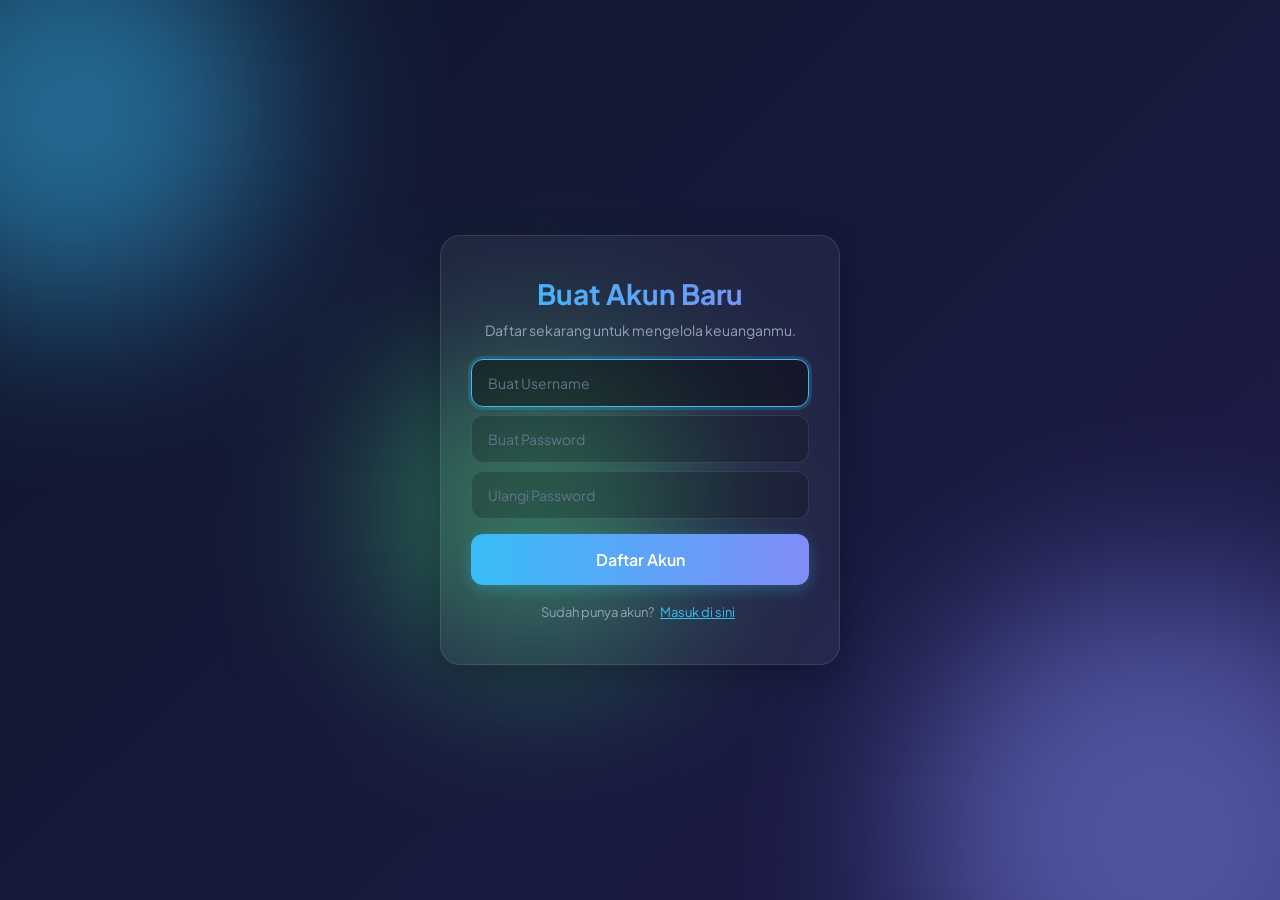
<file: index.html>
<!doctype html>
<html lang="id">
  <head>
    <meta charset="UTF-8" />
    <meta name="viewport" content="width=device-width, initial-scale=1.0" />
    <title>Dashboard | MyFinance</title>
    <link rel="stylesheet" href="style.css" />
    <link
      href="https://fonts.googleapis.com/css2?family=Plus+Jakarta+Sans:wght@400;500;600;700&display=swap"
      rel="stylesheet"
    />
  </head>
  <body>
    <div class="bg-animation">
      <div class="orb orb-1"></div>
      <div class="orb orb-2"></div>
      <div class="orb orb-3"></div>
    </div>
    <div class="dashboard-layout">
      <!-- DEVSTUDIO GLASS NAVBAR -->
      <header class="top-navbar-wrapper">
        <nav class="devstudio-navbar">
          <!-- KIRI: BRAND -->
          <a href="index.html" class="nav-brand">
            MyFinance
          </a>

          <!-- TENGAH: MENU DESKTOP -->
          <div class="nav-links-center">
            <a href="index.html" class="nav-link active">Home</a>
            <a href="transaksi.html" class="nav-link">Transaksi</a>
            <a href="rencana.html" class="nav-link">Rencana</a>
            <a href="riwayat.html" class="nav-link">Riwayat</a>
          </div>

          <!-- KANAN: TOMBOL AKSI / LOGOUT (DESKTOP) -->
          <div class="nav-right-btn">
            <button class="btn-get-started" onclick="logout()" title="Keluar dari akun">
              Keluar
            </button>
          </div>

          <!-- HAMBURGER BUTTON (MOBILE) -->
          <button class="nav-hamburger" onclick="toggleMobileMenu()" aria-label="Menu">
            ☰
          </button>

          <!-- DROPDOWN MENU (MOBILE) -->
          <div class="mobile-dropdown-menu" id="mobile-menu">
            <a href="index.html" class="mobile-nav-link active">Home</a>
            <a href="transaksi.html" class="mobile-nav-link">Transaksi</a>
            <a href="rencana.html" class="mobile-nav-link">Rencana</a>
            <a href="riwayat.html" class="mobile-nav-link">Riwayat</a>
            <button class="mobile-btn-logout" onclick="logout()">↪ Keluar</button>
          </div>
        </nav>
      </header>

      <!-- KONTEN -->
      <main class="main-content">
        <div class="anim-fade-up anim-delay-1" style="display: flex; justify-content: space-between; align-items: center; flex-wrap: wrap; gap: 10px;">
          <div>
            <h2>Halo, <span id="nama-pengguna-teks">Sobat</span>!! 👋</h2>
            <p style="color: #94a3b8; font-size: 14px; margin-top: 4px;">Pantau kondisi keuangan dan arus kas harianmu di sini.</p>
          </div>
          <span style="font-size: 13px; color: #38bdf8; background: rgba(56, 189, 248, 0.1); padding: 6px 14px; border-radius: 9999px; border: 1px solid rgba(56, 189, 248, 0.2);">
            ✨ Dashboard Aktif
          </span>
        </div>

        <!-- 4 KARTU STATISTIK (DASHBOARD GRID) -->
        <div class="dashboard-grid anim-fade-up anim-delay-2">
          <div class="card glass-panel">
            <span class="card-label">Saldo Dompet</span>
            <h3 id="saldo-dompet" class="card-value text-green">Rp 0</h3>
          </div>
          <div class="card glass-panel">
            <span class="card-label">Total Tabungan</span>
            <h3 id="saldo-tabungan" class="card-value text-blue">Rp 0</h3>
          </div>
          <div class="card glass-panel">
            <span class="card-label">Total Pengeluaran</span>
            <h3 id="total-pengeluaran" class="card-value text-red">Rp 0</h3>
          </div>
          <div class="card glass-panel">
            <div class="flex-between">
              <span class="card-label">Anggaran Bulanan</span>
              <span id="budget-text" class="text-small">Rp 0 / Rp 0</span>
            </div>
            <h3 id="sisa-budget" class="card-value text-green">Belum diatur</h3>
            <div class="progress-container">
              <div id="budget-bar" class="progress-bar" style="width: 0%"></div>
            </div>
          </div>
        </div>

        <!-- AKSES CEPAT (QUICK ACTIONS) -->
        <div class="anim-fade-up anim-delay-3">
          <h3 style="margin-bottom: 12px; font-size: 16px; color: #cbd5e1;">⚡ Akses Cepat</h3>
          <div class="quick-action-grid">
            <a href="transaksi.html" class="glass-panel quick-action-card">
              <div class="action-icon icon-blue">➕</div>
              <div class="action-text">
                <h4>Catat Transaksi</h4>
                <p>Tambah pemasukan atau pengeluaran baru</p>
              </div>
            </a>
            <a href="rencana.html" class="glass-panel quick-action-card">
              <div class="action-icon icon-purple">🎯</div>
              <div class="action-text">
                <h4>Rencana & Nabung</h4>
                <p>Atur batas budget atau tabung saldo</p>
              </div>
            </a>
            <a href="riwayat.html" class="glass-panel quick-action-card">
              <div class="action-icon icon-green">📋</div>
              <div class="action-text">
                <h4>Lihat Semua Riwayat</h4>
                <p>Kelola dan evaluasi riwayat lengkap</p>
              </div>
            </a>
          </div>
        </div>

        <!-- PRATINJAU TRANSAKSI TERAKHIR (SCROLLABLE KE BAWAH) -->
        <div class="glass-panel table-panel anim-fade-up anim-delay-4" style="margin-top: 5px;">
          <div class="flex-between" style="margin-bottom: 15px;">
            <h3>🕒 Transaksi Terbaru</h3>
            <a href="riwayat.html" style="color: #38bdf8; font-size: 13px; text-decoration: none; font-weight: 600;">Lihat Semua &rarr;</a>
          </div>
          <div class="table-wrapper">
            <table>
              <thead>
                <tr>
                  <th>Tanggal</th>
                  <th>Kategori</th>
                  <th>Keterangan</th>
                  <th class="text-right">Nominal</th>
                  <th class="text-center">Aksi</th>
                </tr>
              </thead>
              <tbody id="tabel-transaksi"></tbody>
            </table>
          </div>
        </div>

        <!-- FOOTER DASHBOARD -->
        <div class="anim-fade-up anim-delay-4" style="text-align: center; color: #64748b; font-size: 13px; padding: 20px 0 30px;">
          <p>MyFinance &bull; Pengelola Keuangan Pribadi</p>
        </div>
      </main>
    </div>
    <script src="script.js"></script>
  </body>
</html>
</file>
<file: style.css>
* {
  margin: 0;
  padding: 0;
  box-sizing: border-box;
  font-family: "Plus Jakarta Sans", sans-serif;
}

body {
  background-color: #0f172a;
  color: #e2e8f0;
  min-height: 100vh;
  display: flex;
  padding: 20px;
  overflow-x: hidden;
}

/* --- ANIMASI BACKGROUND --- */
.bg-animation {
  position: fixed;
  top: 0;
  left: 0;
  width: 100vw;
  height: 100vh;
  z-index: -1;
  overflow: hidden;
  background: linear-gradient(135deg, #0f172a 0%, #1e1b4b 100%);
}
.orb {
  position: absolute;
  border-radius: 50%;
  filter: blur(90px);
  opacity: 0.5;
  animation: melayang 15s infinite alternate ease-in-out;
}
.orb-1 {
  width: 400px;
  height: 400px;
  background: #38bdf8;
  top: -10%;
  left: -10%;
  animation-duration: 12s;
}
.orb-2 {
  width: 500px;
  height: 500px;
  background: #818cf8;
  bottom: -20%;
  right: -10%;
  animation-duration: 18s;
  animation-delay: 2s;
}
.orb-3 {
  width: 300px;
  height: 300px;
  background: #4ade80;
  top: 40%;
  left: 30%;
  animation-duration: 20s;
  animation-delay: 4s;
}
@keyframes melayang {
  0% {
    transform: translate(0, 0) scale(1);
  }
  50% {
    transform: translate(100px, -50px) scale(1.1);
  }
  100% {
    transform: translate(-50px, 100px) scale(0.9);
  }
}

/* --- GLASSMORPHISM --- */
.glass-panel {
  background: rgba(255, 255, 255, 0.05);
  backdrop-filter: blur(12px);
  -webkit-backdrop-filter: blur(12px);
  border: 1px solid rgba(255, 255, 255, 0.1);
  border-radius: 20px;
  padding: 25px;
  box-shadow: 0 8px 32px 0 rgba(0, 0, 0, 0.3);
  transition:
    transform 0.35s cubic-bezier(0.16, 1, 0.3, 1),
    box-shadow 0.35s cubic-bezier(0.16, 1, 0.3, 1),
    border-color 0.35s ease;
}
.glass-panel:hover {
  transform: translateY(-5px);
  box-shadow: 0 16px 45px 0 rgba(56, 189, 248, 0.2);
  border-color: rgba(56, 189, 248, 0.4);
}

/* --- ANIMASI MASUK HALAMAN & ELEMEN --- */
@keyframes slideDownFade {
  0% {
    opacity: 0;
    transform: translateY(-30px);
  }
  100% {
    opacity: 1;
    transform: translateY(0);
  }
}

@keyframes fadeInUp {
  0% {
    opacity: 0;
    transform: translateY(25px);
  }
  100% {
    opacity: 1;
    transform: translateY(0);
  }
}

.anim-fade-up {
  animation: fadeInUp 0.7s cubic-bezier(0.16, 1, 0.3, 1) both;
}
.anim-delay-1 {
  animation-delay: 0.1s;
}
.anim-delay-2 {
  animation-delay: 0.2s;
}
.anim-delay-3 {
  animation-delay: 0.3s;
}
.anim-delay-4 {
  animation-delay: 0.4s;
}

/* Quick Action Cards */
.quick-action-grid {
  display: grid;
  grid-template-columns: repeat(auto-fit, minmax(260px, 1fr));
  gap: 15px;
}
.quick-action-card {
  display: flex;
  align-items: center;
  gap: 15px;
  text-decoration: none;
  color: #fff;
  cursor: pointer;
  background: rgba(255, 255, 255, 0.04);
}
.quick-action-card:hover {
  background: rgba(255, 255, 255, 0.08);
}
.action-icon {
  width: 48px;
  height: 48px;
  border-radius: 14px;
  display: flex;
  align-items: center;
  justify-content: center;
  font-size: 22px;
  flex-shrink: 0;
}
.icon-blue { background: rgba(56, 189, 248, 0.2); color: #38bdf8; }
.icon-purple { background: rgba(168, 85, 247, 0.2); color: #c084fc; }
.icon-green { background: rgba(74, 222, 128, 0.2); color: #4ade80; }
.action-text h4 { font-size: 15px; margin-bottom: 3px; }
.action-text p { font-size: 12px; color: #94a3b8; }

/* Scrollbar Cantik */
::-webkit-scrollbar {
  width: 8px;
  height: 8px;
}
::-webkit-scrollbar-track {
  background: rgba(15, 23, 42, 0.8);
}
::-webkit-scrollbar-thumb {
  background: rgba(255, 255, 255, 0.2);
  border-radius: 9999px;
}
::-webkit-scrollbar-thumb:hover {
  background: rgba(56, 189, 248, 0.5);
}

/* ==========================================
   DEVSTUDIO GLASS NAVBAR (Sleek Dark Glassmorphism)
   ========================================== */
.top-navbar-wrapper {
  width: 100%;
  display: flex;
  justify-content: center;
  align-items: center;
  margin-bottom: 25px;
  position: sticky;
  top: 15px;
  z-index: 100;
  animation: slideDownFade 0.7s cubic-bezier(0.16, 1, 0.3, 1);
}

.devstudio-navbar {
  width: 100%;
  max-width: 900px;
  background: rgba(17, 24, 39, 0.7);
  backdrop-filter: blur(20px);
  -webkit-backdrop-filter: blur(20px);
  border: 1px solid rgba(255, 255, 255, 0.12);
  border-radius: 14px;
  padding: 10px 18px;
  display: flex;
  justify-content: space-between;
  align-items: center;
  box-shadow: 0 10px 35px rgba(0, 0, 0, 0.45);
  position: relative;
}

.nav-brand {
  font-size: 18px;
  font-weight: 700;
  color: #ffffff;
  text-decoration: none;
  letter-spacing: -0.3px;
  display: flex;
  align-items: center;
  gap: 6px;
}

.nav-links-center {
  display: flex;
  align-items: center;
  gap: 24px;
}

.nav-link {
  color: #94a3b8;
  text-decoration: none;
  font-size: 14px;
  font-weight: 500;
  padding: 6px 2px;
  position: relative;
  transition: all 0.2s ease;
}

.nav-link:hover {
  color: #ffffff;
}

.nav-link.active {
  color: #ffffff;
  font-weight: 600;
}

.nav-link.active::after {
  content: "";
  position: absolute;
  bottom: -4px;
  left: 0;
  width: 100%;
  height: 2px;
  background: #6366f1; /* Garis aksen biru/ungu indigo seperti foto */
  border-radius: 2px;
  box-shadow: 0 0 8px #6366f1;
}

.nav-right-btn {
  display: flex;
  align-items: center;
}

.btn-get-started {
  background: #4f46e5;
  color: #ffffff;
  font-size: 13.5px;
  font-weight: 600;
  padding: 8px 18px;
  border-radius: 8px;
  border: none;
  cursor: pointer;
  text-decoration: none;
  display: inline-flex;
  align-items: center;
  gap: 6px;
  box-shadow: 0 4px 14px rgba(79, 70, 229, 0.4);
  transition: all 0.25s ease;
}

.btn-get-started:hover {
  background: #4338ca;
  transform: translateY(-1px);
  box-shadow: 0 6px 20px rgba(79, 70, 229, 0.6);
}

/* Hamburger Menu Button (Mobile) */
.nav-hamburger {
  display: none;
  background: transparent;
  border: none;
  color: #cbd5e1;
  font-size: 22px;
  cursor: pointer;
  padding: 4px 8px;
  border-radius: 6px;
  transition: all 0.2s ease;
}

.nav-hamburger:hover {
  background: rgba(255, 255, 255, 0.1);
  color: #fff;
}

/* Mobile Dropdown Panel */
.mobile-dropdown-menu {
  display: none;
  position: absolute;
  top: calc(100% + 8px);
  left: 0;
  width: 100%;
  background: rgba(17, 24, 39, 0.95);
  backdrop-filter: blur(24px);
  -webkit-backdrop-filter: blur(24px);
  border: 1px solid rgba(255, 255, 255, 0.12);
  border-radius: 12px;
  padding: 10px;
  flex-direction: column;
  gap: 4px;
  box-shadow: 0 15px 40px rgba(0, 0, 0, 0.6);
  z-index: 110;
  animation: slideDownFade 0.3s cubic-bezier(0.16, 1, 0.3, 1);
}

.mobile-dropdown-menu.show {
  display: flex;
}

.mobile-nav-link {
  color: #94a3b8;
  text-decoration: none;
  padding: 10px 14px;
  font-size: 14px;
  font-weight: 500;
  border-radius: 8px;
  transition: all 0.2s ease;
}

.mobile-nav-link:hover,
.mobile-nav-link.active {
  color: #ffffff;
  background: rgba(255, 255, 255, 0.08);
}

.mobile-nav-link.active {
  border-left: 3px solid #6366f1;
}

.mobile-btn-logout {
  color: #f87171;
  background: rgba(248, 113, 113, 0.1);
  border: none;
  text-align: left;
  cursor: pointer;
  padding: 10px 14px;
  font-size: 14px;
  font-weight: 600;
  border-radius: 8px;
  margin-top: 6px;
  display: block;
  width: 100%;
}

.mobile-btn-logout:hover {
  background: rgba(248, 113, 113, 0.2);
  color: #fff;
}

/* Responsiveness Navbar */
@media (max-width: 768px) {
  .nav-links-center {
    display: none;
  }
  .nav-right-btn {
    display: none;
  }
  .nav-hamburger {
    display: block;
  }
}

/* ==========================================
   LAYOUT UTAMA
   ========================================== */
.dashboard-layout {
  width: 100%;
  max-width: 1200px;
  margin: 0 auto;
  display: flex;
  flex-direction: column;
  gap: 20px;
}

/* --- KONTEN UTAMA --- */
.main-content {
  width: 100%;
  display: flex;
  flex-direction: column;
  gap: 20px;
}

/* DASHBOARD GRID (Diperbesar) */
.dashboard-grid {
  display: grid;
  grid-template-columns: repeat(auto-fit, minmax(240px, 1fr));
  gap: 15px;
}
.card {
  position: relative;
}
.card-label {
  font-size: 13px;
  color: #94a3b8;
  font-weight: 500;
  display: block;
  margin-bottom: 8px;
}
.card-value {
  font-size: 24px;
  font-weight: 700;
  color: #fff;
}
.text-green {
  color: #4ade80 !important;
}
.text-red {
  color: #f87171 !important;
}
.text-blue {
  color: #38bdf8 !important;
}
.text-small {
  font-size: 12px;
  color: #64748b;
}
.flex-between {
  display: flex;
  justify-content: space-between;
  align-items: center;
}

/* PROGRESS BAR */
.progress-container {
  width: 100%;
  height: 8px;
  background: rgba(255, 255, 255, 0.1);
  border-radius: 10px;
  margin-top: 15px;
  overflow: hidden;
}
.progress-bar {
  height: 100%;
  background: #4ade80;
  border-radius: 10px;
  transition: width 0.5s ease;
}
.bg-blue {
  background: #38bdf8 !important;
}

/* SETUP & FORM */
.setup-panel h3,
.form-panel h3,
.table-panel h3 {
  margin-bottom: 15px;
  font-size: 18px;
  color: #f8fafc;
}
.form-grid-2 {
  display: grid;
  grid-template-columns: repeat(auto-fit, minmax(250px, 1fr));
  gap: 15px;
}
.form-grid {
  display: grid;
  grid-template-columns: repeat(auto-fit, minmax(180px, 1fr));
  gap: 15px;
  margin-bottom: 15px;
}
.input-group {
  display: flex;
  flex-direction: column;
  gap: 8px;
}
.input-group label {
  font-size: 12px;
  color: #cbd5e1;
}

input,
select {
  width: 100%;
  padding: 14px 16px;
  background: rgba(0, 0, 0, 0.2);
  border: 1px solid rgba(255, 255, 255, 0.1);
  border-radius: 12px;
  color: #fff;
  font-size: 14px;
  transition: all 0.3s ease;
}
input::placeholder {
  color: #64748b;
}
input:focus,
select:focus {
  outline: none;
  border-color: #38bdf8;
  box-shadow: 0 0 0 3px rgba(56, 189, 248, 0.2);
  background: rgba(0, 0, 0, 0.4);
}
select option {
  background: #1e1b4b;
  color: white;
}
input[type="date"]::-webkit-calendar-picker-indicator {
  filter: invert(1);
  cursor: pointer;
  opacity: 0.7;
  transition: opacity 0.2s ease;
}
input[type="date"]::-webkit-calendar-picker-indicator:hover {
  opacity: 1;
}

/* BUTTONS */
.btn-small {
  padding: 10px;
  border-radius: 8px;
  border: none;
  background: #334155;
  color: white;
  cursor: pointer;
  font-weight: 600;
  transition: all 0.2s ease;
}
.btn-small:hover {
  background: #475569;
  transform: translateY(-2px);
  box-shadow: 0 4px 10px rgba(0, 0, 0, 0.3);
}
.btn-primary {
  width: 100%;
  padding: 15px;
  background: linear-gradient(90deg, #38bdf8, #818cf8);
  color: white;
  border: none;
  border-radius: 12px;
  font-size: 16px;
  font-weight: 600;
  cursor: pointer;
  transition: all 0.3s ease;
  box-shadow: 0 4px 15px rgba(56, 189, 248, 0.3);
}
.btn-primary:hover {
  transform: translateY(-3px);
  box-shadow: 0 8px 25px rgba(56, 189, 248, 0.6);
}
.btn-hapus {
  background: rgba(248, 113, 113, 0.2);
  color: #f87171;
  border: 1px solid rgba(248, 113, 113, 0.3);
  padding: 6px 10px;
  border-radius: 8px;
  font-size: 12px;
  cursor: pointer;
  transition: all 0.2s;
}
.btn-hapus:hover {
  background: #f87171;
  color: #fff;
  transform: scale(1.05);
}

/* TABEL */
.table-wrapper {
  overflow-x: auto;
}
table {
  width: 100%;
  border-collapse: collapse;
  text-align: left;
}
th {
  padding: 15px;
  font-size: 13px;
  text-transform: uppercase;
  color: #94a3b8;
  border-bottom: 1px solid rgba(255, 255, 255, 0.1);
}
td {
  padding: 15px;
  font-size: 14px;
  border-bottom: 1px solid rgba(255, 255, 255, 0.05);
  color: #cbd5e1;
  transition: all 0.2s ease;
}
tr:hover td {
  background: rgba(255, 255, 255, 0.08);
}
.text-right {
  text-align: right;
}
.text-center {
  text-align: center;
}
.nominal-masuk {
  color: #4ade80;
  font-weight: 600;
}
.nominal-keluar {
  color: #f87171;
  font-weight: 600;
}

/* RESET BUTTON */
.reset-container {
  text-align: center;
  margin-top: 10px;
  margin-bottom: 20px;
}
.btn-reset {
  background: transparent;
  color: #f87171;
  border: 1px dashed #f87171;
  padding: 12px 24px;
  border-radius: 10px;
  cursor: pointer;
  font-size: 14px;
  font-weight: 600;
  transition: all 0.3s ease;
}
.btn-reset:hover {
  background: rgba(248, 113, 113, 0.1);
  border-style: solid;
  box-shadow: 0 0 20px rgba(248, 113, 113, 0.4);
  transform: translateY(-2px);
}

.btn-text-link {
  background: none;
  border: none;
  color: #38bdf8;
  font-size: 13px;
  cursor: pointer;
  text-decoration: underline;
  transition: color 0.2s ease;
  padding: 4px;
}
.btn-text-link:hover {
  color: #818cf8;
}

/* --- HALAMAN LOGIN --- */
.login-overlay {
  position: fixed;
  top: 0;
  left: 0;
  width: 100vw;
  height: 100vh;
  z-index: 999;
  display: flex;
  justify-content: center;
  align-items: center;
}
.login-box {
  width: 100%;
  max-width: 400px;
  text-align: center;
  padding: 40px 30px;
}
.login-box h2 {
  font-size: 28px;
  margin-bottom: 10px;
  background: linear-gradient(90deg, #38bdf8, #818cf8);
  -webkit-background-clip: text;
  -webkit-text-fill-color: transparent;
}
.login-box p {
  color: #94a3b8;
  font-size: 14px;
  margin-bottom: 20px;
}

/* RESPONSIVE (Kalau dibuka di HP) */
@media (max-width: 650px) {
  .capsule-navbar {
    width: 100%;
    justify-content: space-around;
    padding: 6px 6px;
    gap: 4px;
  }
  .capsule-item {
    padding: 8px 12px;
    font-size: 13px;
    gap: 4px;
  }
  .capsule-badge {
    min-width: 18px;
    height: 18px;
    font-size: 10px;
    padding: 0 4px;
  }
}
</file>
